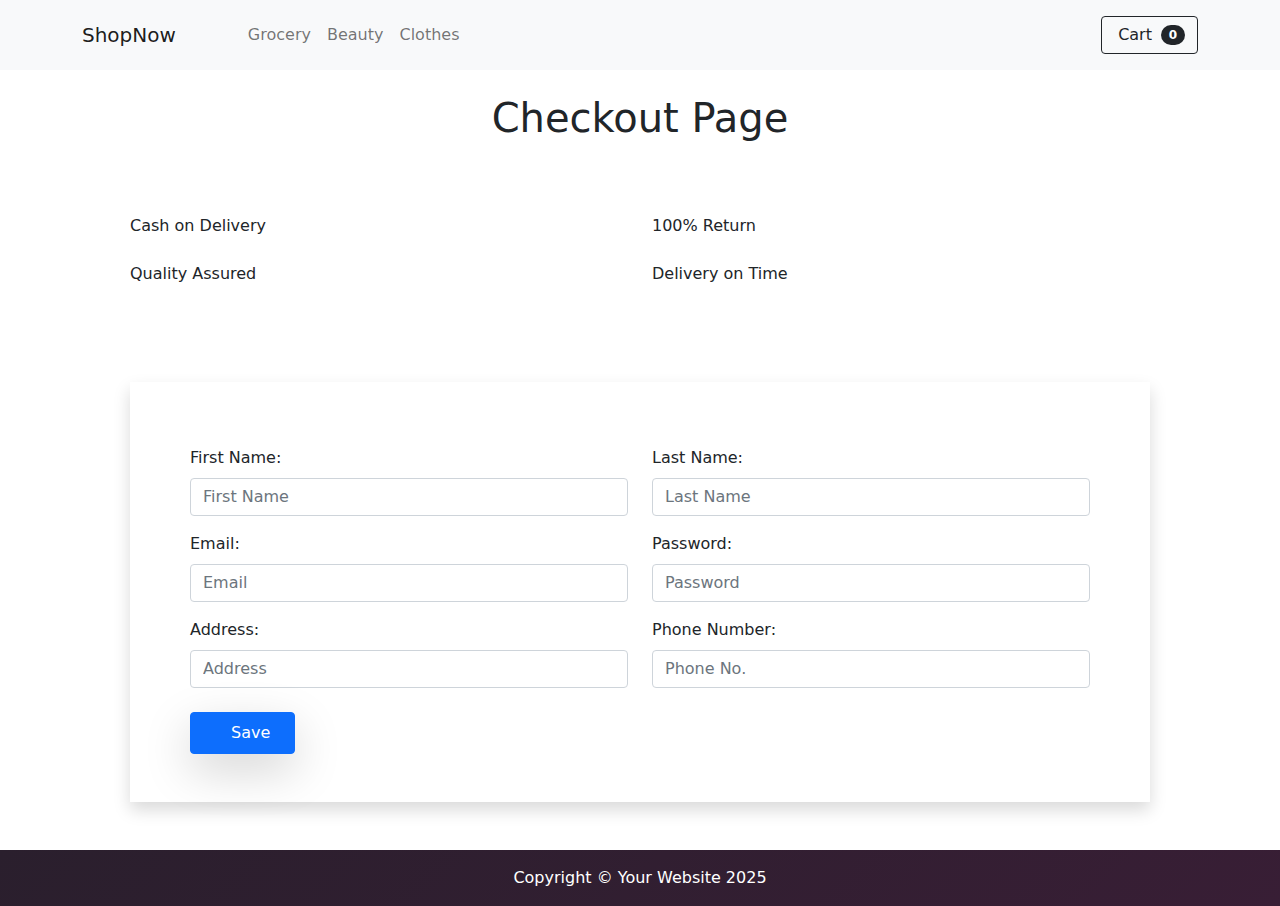
<file: checkout.html>
<!DOCTYPE html>
<html lang="en">

<head>
	<meta charset="utf-8" />
	<meta name="viewport" content="width=device-width, initial-scale=1, shrink-to-fit=no" />
	<meta name="description" content="" />
	<meta name="author" content="" />
	<title>Checkout</title>
	<!-- Favicon-->
	<link rel="icon" type="image/x-icon" href="images/favicon.ico" />
	<link href="https://cdn.jsdelivr.net/npm/bootstrap@5.3.0/dist/css/bootstrap.min.css" rel="stylesheet"
		integrity="sha384-9ndCyUaIbzAi2FUVXJi0CjmCapSmO7SnpJef0486qhLnuZ2cdeRhO02iuK6FUUVM" crossorigin="anonymous">

	<!-- Fontawesome icons-->
	<link rel="stylesheet" href="https://cdnjs.cloudflare.com/ajax/libs/font-awesome/6.4.0/css/all.min.css"
		integrity="sha512-iecdLmaskl7CVkqkXNQ/ZH/XLlvWZOJyj7Yy7tcenmpD1ypASozpmT/E0iPtmFIB46ZmdtAc9eNBvH0H/ZpiBw=="
		crossorigin="anonymous" referrerpolicy="no-referrer" />
	<link rel="stylesheet" href="css/styles.css">

</head>

<body>
	<!-- Navigation-->

		<header class="primary-header sticky-top">
			<nav class="navbar py-3 py-lg-0 navbar-light bg-light navbar-expand-lg" id="main-nav">


		<div class="container d-flex">
			<a class="navbar-brand" href="index.html" aria-label="ShopNow Home">ShopNow</a>
			<div class="d-flex flex-row order-lg-last align-items-center">

				<button type="button" class="navbar-toggler order-last collapsed" data-bs-toggle="collapse"
					data-bs-target="#navbar" aria-expanded="false" aria-controls="navbar">
					<span class="navbar-toggler-icon"></span>
				</button>
				<ul class="navbar-nav me-3 me-lg-0 d-flex flex-row align-items-center">
					<li class="dropdown search-dropdown nav-item py-lg-3">
						<a href="javascript:void(0)" class="btn btn-outline-dark flex-center" type="button"
							data-bs-toggle="modal" data-bs-target="#cartModal" onclick="open_modal()"
							data-bs-auto-close="outside">
							<i class="fas fa-shopping-cart me-1"></i> Cart <span
								class="badge bg-dark text-white ms-1 rounded-pill" id="count_product">0</span>
						</a>
					</li>
				</ul>
			</div>

			<div id="navbar" class="navbar-collapse collapse">

				<ul class="navbar-nav me-auto mb-4 mb-lg-0 ms-lg-5">
					<li class="nav-item">
						<a class="nav-link" href="#grocery"><i class="fas fa-shopping-basket"></i> Grocery</a>
					</li>
					<li class="nav-item">
						<a class="nav-link" href="#beauty"><i class="fas fa-heart"></i> Beauty</a>
					</li>
					<li class="nav-item">
						<a class="nav-link" href="#clothes"><i class="fas fa-tshirt"></i> Clothes</a>
					</li>

				</ul>
			</div>
		</div>
	</nav>
</header>
	<div class="container">
		<h1 class="text-center head m-4">Checkout Page</h1>

		<section class="info-section">
			<div class="container px-4 px-lg-5 py-5 info-box">
			  <div class="row gx-4 gy-4">
				<div class="col-md-6">
				  <div class="info-item">
					<i class="fas fa-dollar-sign"></i>
					<span>Cash on Delivery</span>
				  </div>
				</div>
				<div class="col-md-6">
				  <div class="info-item">
					<i class="fas fa-arrows-alt-h"></i>
					<span>100% Return</span>
				  </div>
				</div>
				<div class="col-md-6">
				  <div class="info-item">
					<i class="far fa-thumbs-up"></i>
					<span>Quality Assured</span>
				  </div>
				</div>
				<div class="col-md-6">
				  <div class="info-item">
					<i class="fas fa-stopwatch"></i>
					<span>Delivery on Time</span>
				  </div>
				</div>
			  </div>
			</div>
		  </section>
		  

		<form class="form">
			<div class="row bord p-5 shadow m-5">
				<div class="col-sm-6">
					<div class="mt-3">
						<label for="fName" class="form-label">First Name:</label>
						<input id="fName" class="form-control ml-3" type="text" placeholder="First Name" />
						<div id="errorName" class="invalid-feedback">This field is required and must have, at least, 3
							characters
						</div>
					</div>
					<div class="mt-3 ">
						<label for="fEmail" class="form-label">Email:</label>
						<input id="fEmail" class="form-control ml-3" type="text" placeholder="Email"  />
						<div id="errorEmail" class="invalid-feedback">This field is required and must contain an '@' and
							have, at least, 3 characters</div>
					</div>
					<div class="mt-3 ">
						<label for="fAddress" class="form-label">Address:</label>
						<input id="fAddress" class="form-control" type="text" placeholder="Address"  />
						<div id="errorAddress" class="invalid-feedback">This field is required and must have, at least,
							3 characters
						</div>
					</div>
				</div>
				<div class="col-sm-6">
					<div class="mt-3">
						<label for="fLastN" class="form-label">Last Name:</label>
						<input id="fLastN" class="form-control" type="text" placeholder="Last Name"  />
						<div id="errorLastN" class="invalid-feedback">This field is required and must have, at least, 3
							characters
						</div>
					</div>
					<div class="mt-3">
						<label for="fPassword" class="form-label">Password:</label>
						<input id="fPassword" class="form-control" title="(4-8 characters)" type="password"
							minlength="4" maxlength="8" placeholder="Password" />
						<div id="errorPassword" class="invalid-feedback">Enter a correct password</div>
					</div>
					<div class="mt-3">
						<label for="fPhone" class="form-label">Phone Number:</label>
						<input id="fPhone" class="form-control" type="number" placeholder="Phone No." />
						<div id="errorPhone" class="invalid-feedback">Invalid phone number!! Must be 9 digits with no
							letters</div>
					</div>
				</div>
				<div class="col-12 mt-4 final">
					<button type="submit" id="btn" class="p-2 px-4 btn btn-primary shadow-lg" >
						<i class="fas fa-cart-arrow-down p-2"></i>Save
					</button>
				</div>
				<div id="successMessage" class="alert alert-success mt-2" style="display: none;"></div>
				<div id="alertBox" class="alert alert-danger mt-2" style="display: none;"></div>
			</div>
		</form>

	</div>


	<!-- Footer-->
	<footer class="py-3 bg-dark">
		<div class="container">
			<p class="m-0 text-center text-white">Copyright &copy; Your Website 2025</p>
		</div>
	</footer>

	<div class="modal fade" id="cartModal" tabindex="-1" aria-labelledby="exampleModalLabel" aria-hidden="true">
		<div class="modal-dialog">
			<div class="modal-content">
				<div class="modal-header">
					<h5 class="modal-title" id="exampleModalLabel"><i class="fas fa-cart-arrow-down"></i> My Cart</h5>
					<button type="button" class="btn-close" data-bs-dismiss="modal" aria-label="Close"></button>
				</div>
				<div class="modal-body">
					<div>
						<ul class="list">

						</ul>
						<div>
							<h3 class="text-center bill px-5">Select Something</h3>
						</div>
						<div class="text-center">
							<a href="checkout.html" class="btn btn-primary m-3">Checkout</a>
						</div>
					</div>
				</div>
			</div>
		</div>
	</div>

	<!-- Bootstrap core JS-->
	<script src="https://cdn.jsdelivr.net/npm/bootstrap@5.3.0/dist/js/bootstrap.bundle.min.js"
		integrity="sha384-geWF76RCwLtnZ8qwWowPQNguL3RmwHVBC9FhGdlKrxdiJJigb/j/68SIy3Te4Bkz"
		crossorigin="anonymous"></script>


	<!-- Core theme JS-->
	<script src="js/shop.js"></script>
	<script src="js/checkout.js"></script>
</body>

</html>
</file>
